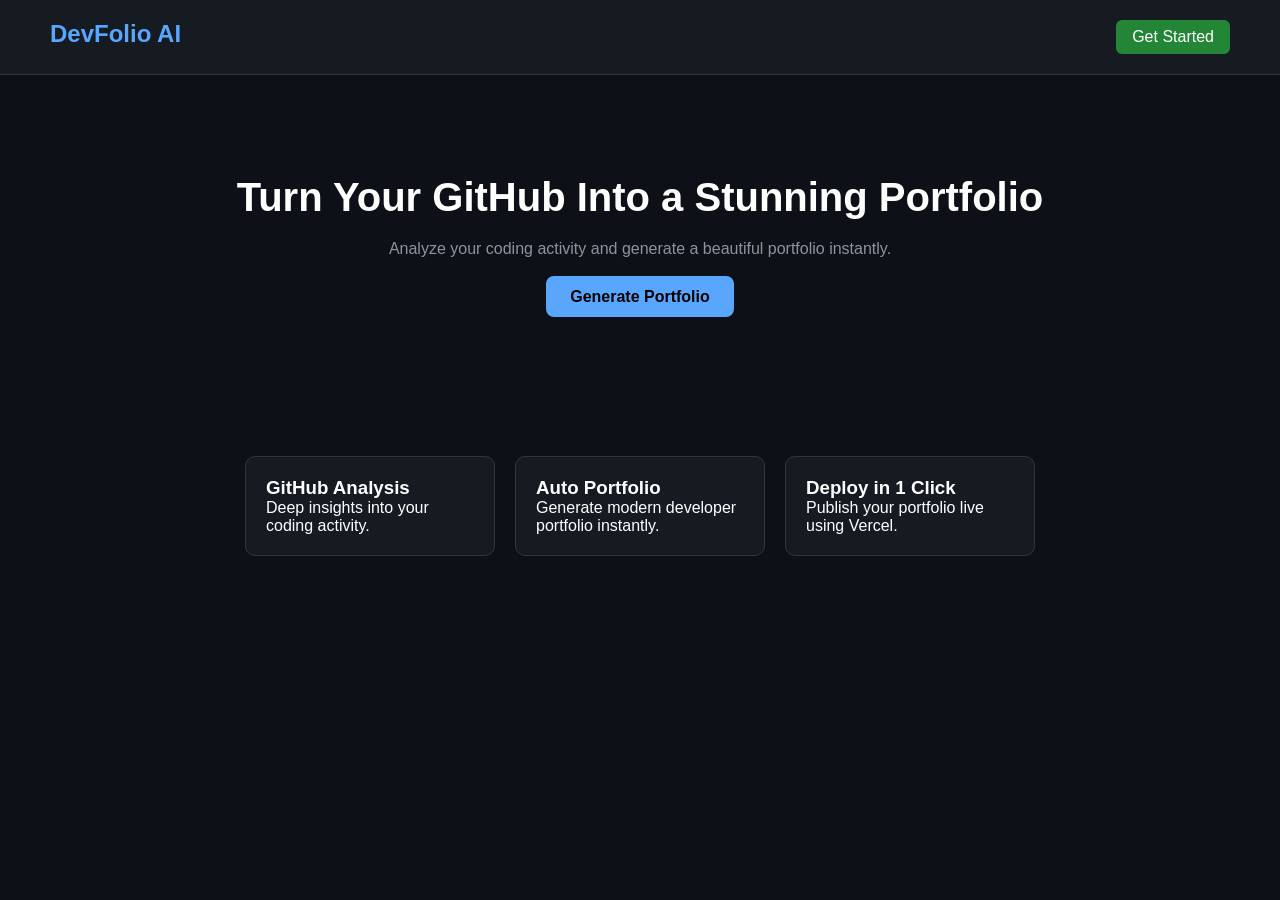
<file: frontend/index.html>
<!DOCTYPE html>
<html lang="en">
<head>
    <meta charset="UTF-8">
    <meta name="viewport" content="width=device-width, initial-scale=1.0">
    <title>AI GitHub Portfolio Generator</title>
    <link rel="stylesheet" href="css/style.css">
</head>
<body>

    <!-- Navbar -->
    <nav class="navbar">
        <h1>DevFolio AI</h1>
        <a href="generator.html" class="btn">Get Started</a>
    </nav>

    <!-- Hero Section -->
    <section class="hero">
        <h2>Turn Your GitHub Into a Stunning Portfolio</h2>
        <p>Analyze your coding activity and generate a beautiful portfolio instantly.</p>
        <a href="generator.html" class="cta">Generate Portfolio</a>
    </section>

    <!-- Features -->
    <section class="features">
        <div class="card">
            <h3>GitHub Analysis</h3>
            <p>Deep insights into your coding activity.</p>
        </div>

        <div class="card">
            <h3>Auto Portfolio</h3>
            <p>Generate modern developer portfolio instantly.</p>
        </div>

        <div class="card">
            <h3>Deploy in 1 Click</h3>
            <p>Publish your portfolio live using Vercel.</p>
        </div>
    </section>

</body>
</html>
</file>
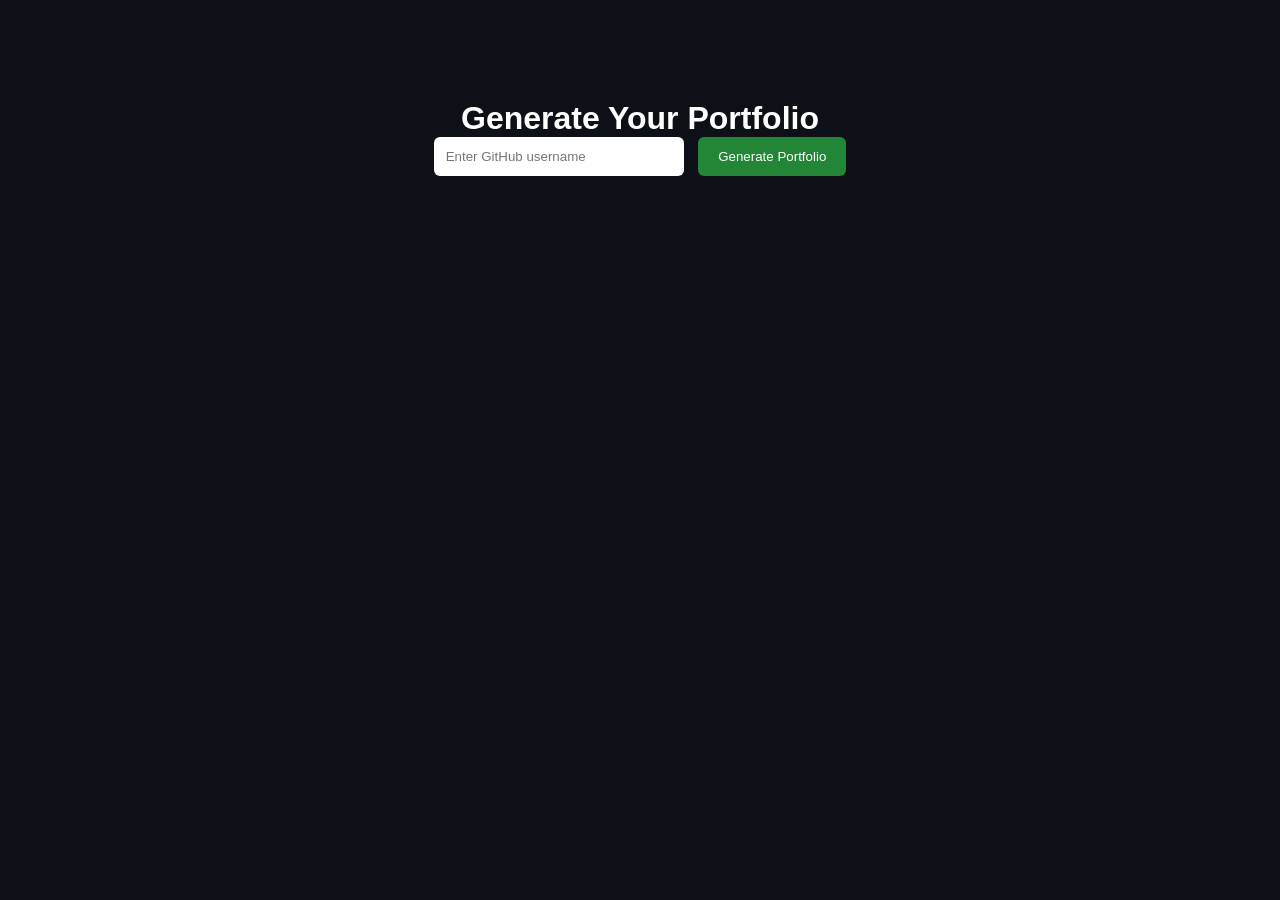
<file: frontend/generator.html>
<!DOCTYPE html>
<html lang="en">
<head>
    <meta charset="UTF-8">
    <meta name="viewport" content="width=device-width, initial-scale=1.0">
    <title>Generate Portfolio</title>
    <link rel="stylesheet" href="css/style.css">
</head>
<body>

    <div class="container">

        <h1>Generate Your Portfolio</h1>

        <!-- Input -->
        <input type="text" id="username" placeholder="Enter GitHub username" />

        <!-- Button -->
        <button onclick="generatePortfolio()">Generate Portfolio</button>

        <!-- Loading Section -->
        <div id="loading" style="display:none;">
            <p id="status">Starting...</p>
        </div>

        <!-- Error -->
        <div id="error" style="color:red;"></div>

    </div>

    <script src="js/generator.js"></script>

</body>
</html>
</file>
<file: frontend/css/style.css>
/* Reset */
* {
    margin: 0;
    padding: 0;
    box-sizing: border-box;
    font-family: 'Segoe UI', sans-serif;
}

body {
    background: #0d1117;
    color: #ffffff;
}

.navbar {
    display: flex;
    justify-content: space-between;
    padding: 20px 50px;
    background: #161b22;
    border-bottom: 1px solid #30363d;
}

.navbar h1 {
    color: #58a6ff;
}

.navbar .btn {
    padding: 8px 16px;
    background: #238636;
    color: white;
    text-decoration: none;
    border-radius: 6px;
}

.hero {
    text-align: center;
    padding: 100px 20px;
}

.hero h2 {
    font-size: 2.5rem;
    margin-bottom: 20px;
}

.hero p {
    color: #8b949e;
    margin-bottom: 30px;
}

.cta {
    padding: 12px 24px;
    background: #58a6ff;
    color: black;
    border-radius: 8px;
    text-decoration: none;
    font-weight: bold;
}

.features {
    display: flex;
    justify-content: center;
    gap: 20px;
    padding: 50px;
}

.card {
    background: #161b22;
    padding: 20px;
    border-radius: 10px;
    width: 250px;
    border: 1px solid #30363d;
    transition: transform 0.2s ease;
}

.card:hover {
    transform: translateY(-5px);
}


/* Generator Page */
.container {
    text-align: center;
    padding: 100px 20px;
}

input {
    padding: 12px;
    width: 250px;
    border-radius: 6px;
    border: none;
    margin-right: 10px;
}

button {
    padding: 12px 20px;
    background: #238636;
    color: white;
    border: none;
    border-radius: 6px;
    cursor: pointer;
}

button:hover {
    background: #2ea043;
}
</file>
